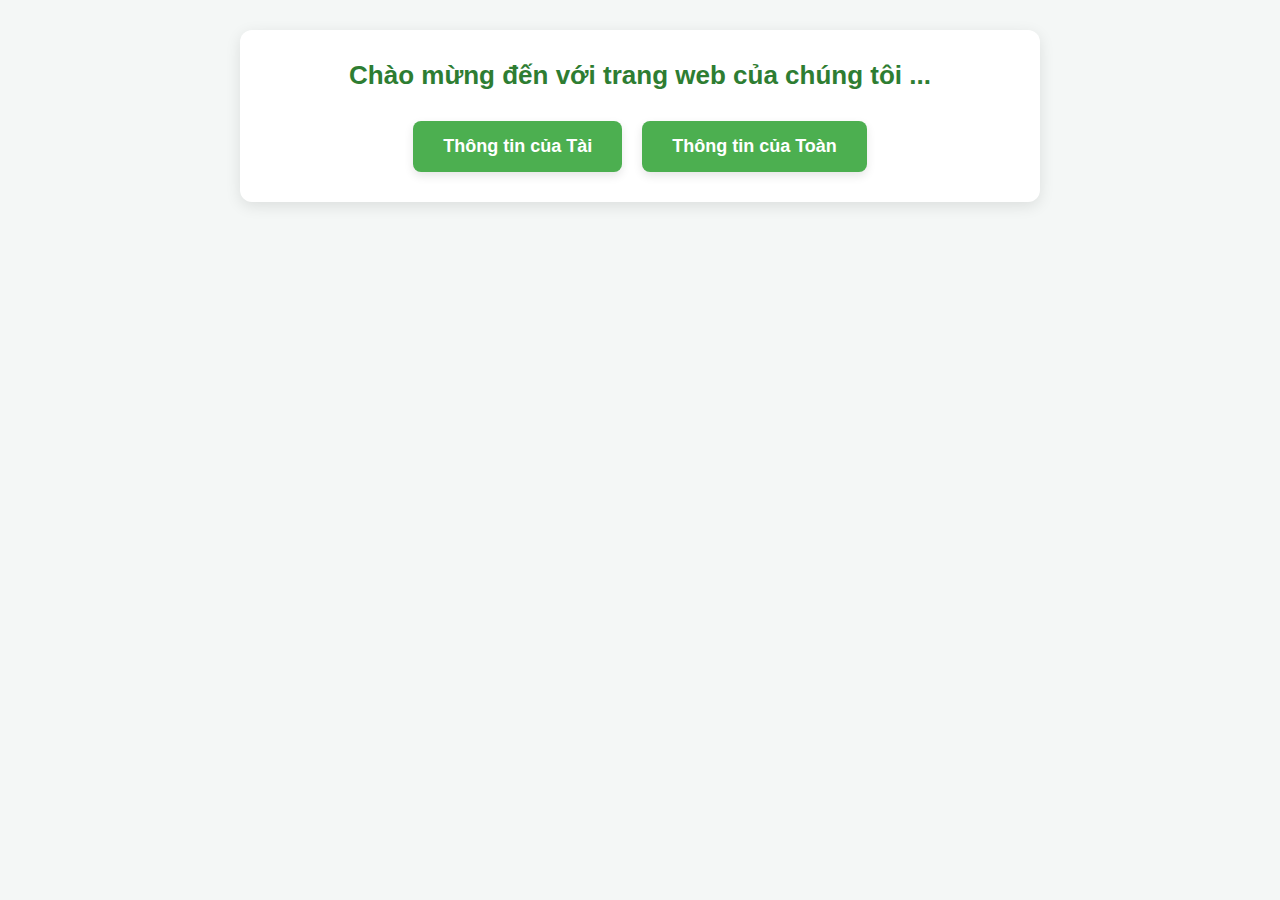
<file: index.html>
<!DOCTYPE html>
<html lang="en">
<head>
    <meta charset="UTF-8">
    <meta name="viewport" content="width=device-width, initial-scale=1.0">
    <title>Trang chủ</title>
    <link rel="stylesheet" href="styles.css">
</head>
<body>
    <div class="container">
        <h1 style="text-align: center;">Chào mừng đến với trang web của chúng tôi ...</h1>
        <div class="btn-container">
            <a href="tai.html" class="btn">Thông tin của Tài</a>
            <a href="toan.html" class="btn">Thông tin của Toàn</a>
        </div>
    </div>
</body>
</html>
</file>
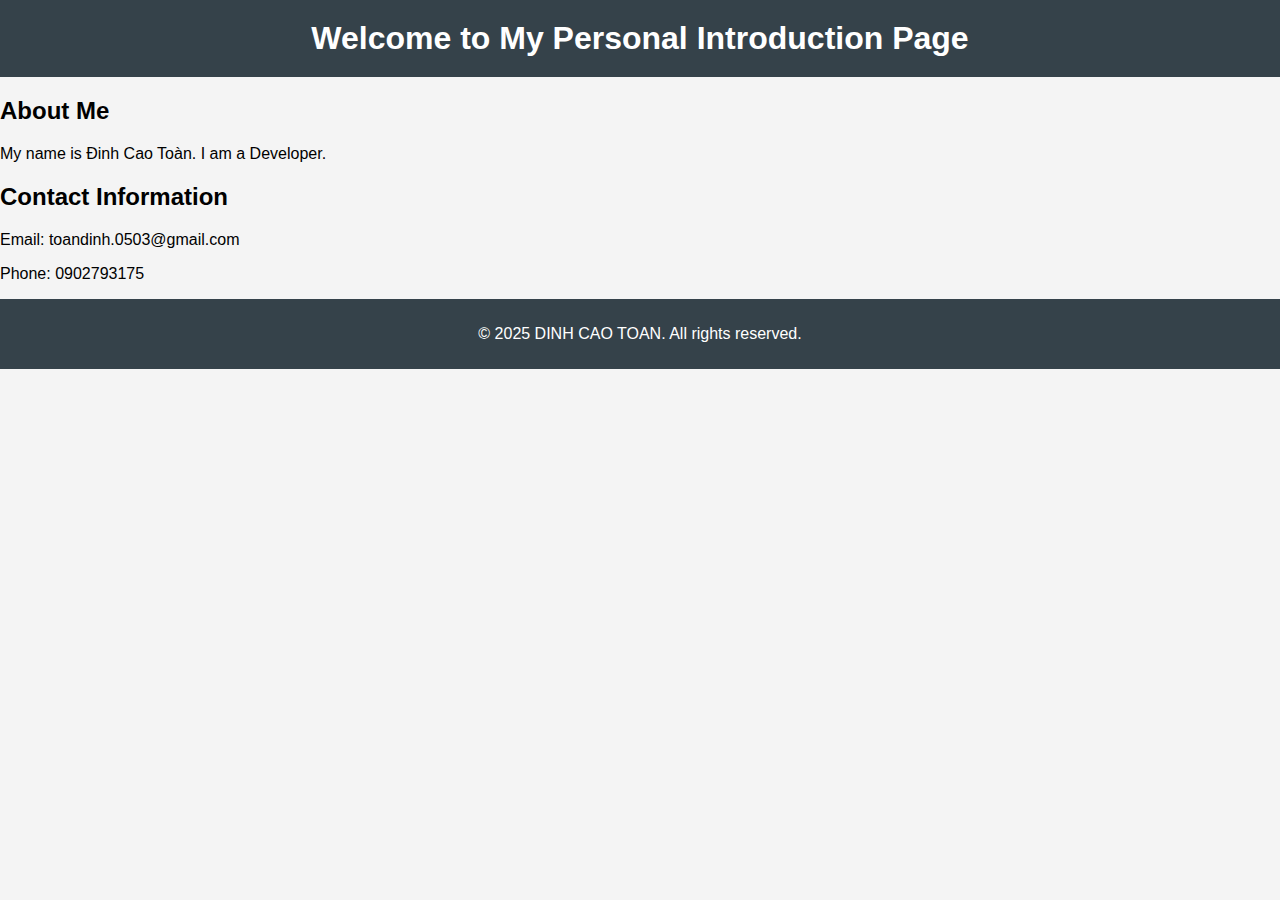
<file: personal-info-intro/index.html>
<!DOCTYPE html>
<html lang="en">

<head>
    <meta charset="UTF-8">
    <meta name="viewport" content="width=device-width, initial-scale=1.0">
    <title>Personal Information Introduction</title>
    <link rel="stylesheet" href="css/styles.css">
</head>

<body>
    <header>
        <h1>Welcome to My Personal Introduction Page</h1>
    </header>
    <section id="about-me">
        <h2>About Me</h2>
        <p>My name is Đinh Cao Toàn. I am a Developer.</p>
        <p></p>
    </section>
    <section id="contact-info">
        <h2>Contact Information</h2>
        <p>Email: toandinh.0503@gmail.com</p>
        <p>Phone: 0902793175</p>
    </section>
    <footer>
        <p>&copy; 2025 DINH CAO TOAN. All rights reserved.</p>
    </footer>
    <script src="js/scripts.js"></script>
</body>

</html>
</file>
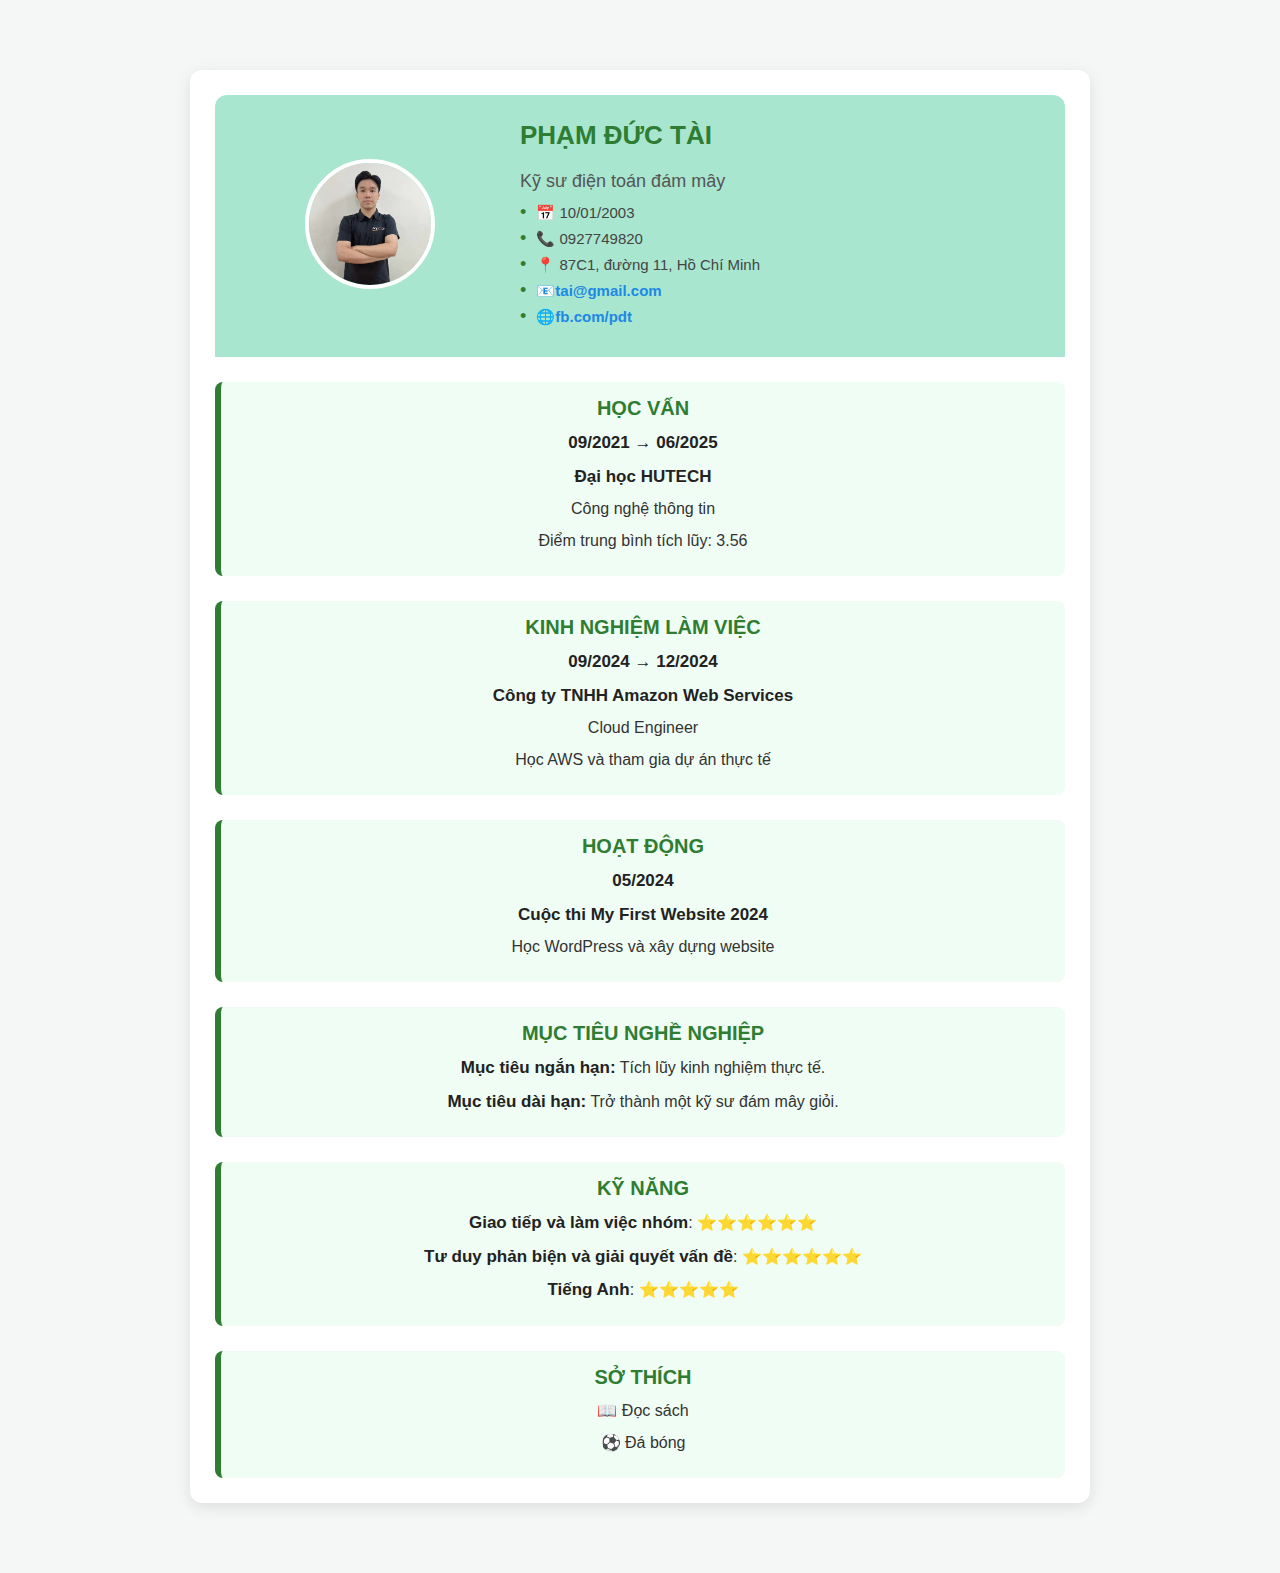
<file: tai.html>
<!DOCTYPE html>
<html lang="vi">
<head>
    <meta charset="UTF-8">
    <meta name="viewport" content="width=device-width, initial-scale=1.0">
    <title>CV - Phạm Đức Tài</title>
    <link rel="stylesheet" href="styles.css">
</head>
<body>
    <div class="cv-container">
        <div class="header">
            <div class="profile">
                <img src="phamductai.jpg" alt="Ảnh đại diện">
            </div>
            <div class="info">
                <h1>PHẠM ĐỨC TÀI</h1>
                <p>Kỹ sư điện toán đám mây</p>
                <ul>
                    <li>📅 10/01/2003</li>
                    <li>📞 0927749820</li>
                    <li>📍 87C1, đường 11, Hồ Chí Minh</li>
                    <li>📧 <a href="mailto:tai@gmail.com">tai@gmail.com</a></li>
                    <li>🌐 <a href="https://fb.com/pdt" target="_blank">fb.com/pdt</a></li>
                </ul>
            </div>
        </div>

        <div class="section">
            <h2>HỌC VẤN</h2>
            <p><strong>09/2021 → 06/2025</strong></p>
            <p><strong>Đại học HUTECH</strong></p>
            <p>Công nghệ thông tin</p>
            <p>Điểm trung bình tích lũy: 3.56</p>
        </div>

        <div class="section">
            <h2>KINH NGHIỆM LÀM VIỆC</h2>
            <p><strong>09/2024 → 12/2024</strong></p>
            <p><strong>Công ty TNHH Amazon Web Services</strong></p>
            <p>Cloud Engineer</p>
            <p>Học AWS và tham gia dự án thực tế</p>
        </div>

        <div class="section">
            <h2>HOẠT ĐỘNG</h2>
            <p><strong>05/2024</strong></p>
            <p><strong>Cuộc thi My First Website 2024</strong></p>
            <p>Học WordPress và xây dựng website</p>
        </div>

        <div class="section">
            <h2>MỤC TIÊU NGHỀ NGHIỆP</h2>
            <p><strong>Mục tiêu ngắn hạn:</strong> Tích lũy kinh nghiệm thực tế.</p>
            <p><strong>Mục tiêu dài hạn:</strong> Trở thành một kỹ sư đám mây giỏi.</p>
        </div>

        <div class="section">
            <h2>KỸ NĂNG</h2>
            <p><strong>Giao tiếp và làm việc nhóm</strong>: ⭐⭐⭐⭐⭐⭐</p>
            <p><strong>Tư duy phản biện và giải quyết vấn đề</strong>: ⭐⭐⭐⭐⭐⭐</p>
            <p><strong>Tiếng Anh</strong>: ⭐⭐⭐⭐⭐</p>
        </div>

        <div class="section">
            <h2>SỞ THÍCH</h2>
            <p>📖 Đọc sách</p>
            <p>⚽ Đá bóng</p>
        </div>
    </div>
</body>
</html>
</file>
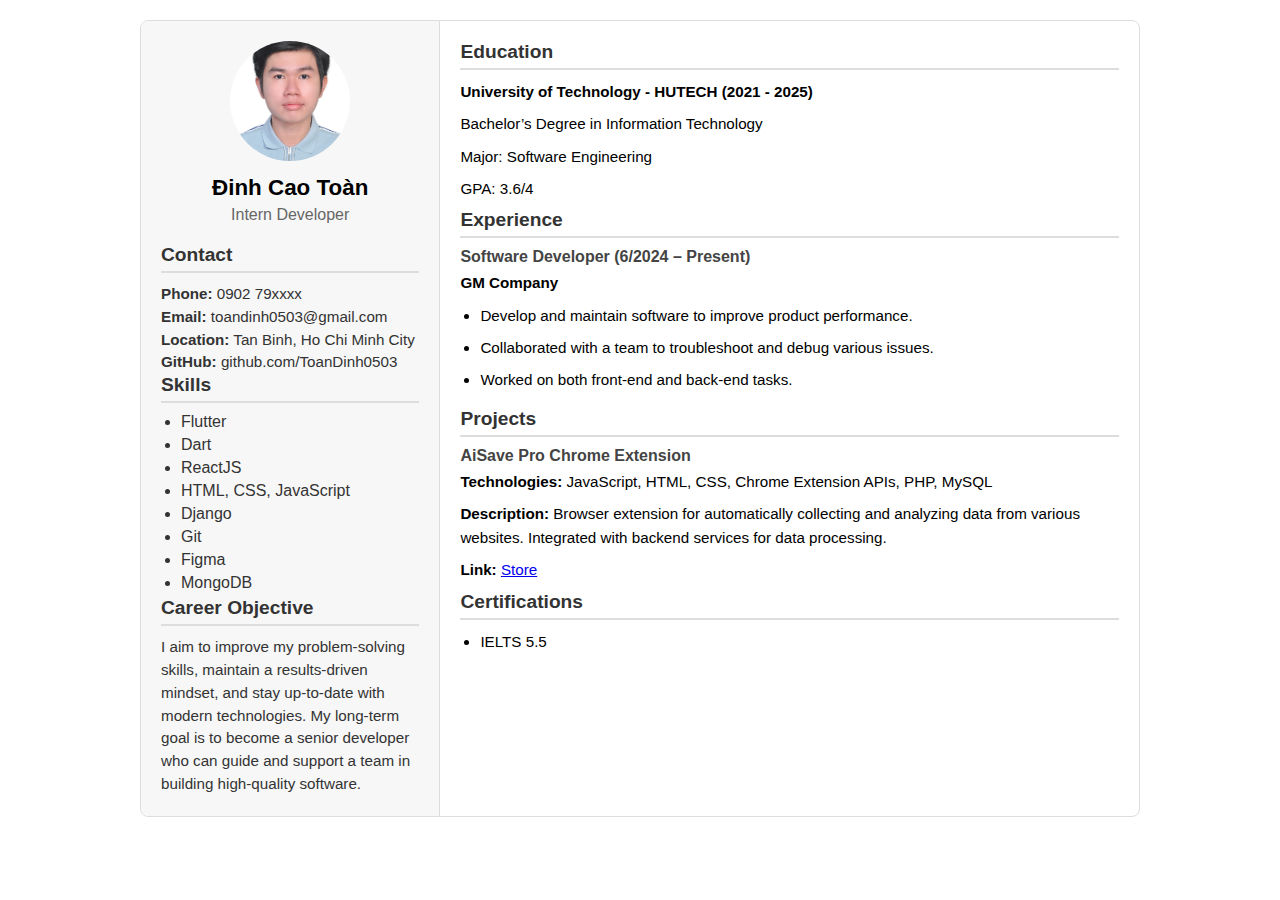
<file: toan.html>
<!DOCTYPE html>
<html lang="en">

<head>
    <meta charset="UTF-8" />
    <meta name="viewport" content="width=device-width, initial-scale=1.0" />
    <title>CV - Đinh Cao Toàn</title>
    <!-- Link to your CSS file -->
    <link rel="stylesheet" href="toan.css" />
</head>

<body>

    <div class="container">

        <!-- Left Column (Profile & Contact) -->
        <div class="left-column">
            <div class="profile-section">
                <!-- Replace "photo.jpg" with your actual photo file or URL -->
                <img src="6145.jpg" alt="Profile Picture" class="profile-pic" />
                <h1 class="name">Đinh Cao Toàn</h1>
                <p class="job-title">Intern Developer</p>
            </div>

            <div class="contact-section">
                <h2>Contact</h2>
                <p><strong>Phone:</strong> 0902 79xxxx</p>
                <p><strong>Email:</strong> <a href="mailto:toandinh0503@gmail.com">toandinh0503@gmail.com</a></p>
                <p><strong>Location:</strong> Tan Binh, Ho Chi Minh City</p>
                <p><strong>GitHub:</strong> <a href="https://github.com/ToanDinh0503"
                        target="_blank">github.com/ToanDinh0503</a></p>
            </div>

            <div class="skills-section">
                <h2>Skills</h2>
                <ul>
                    <li>Flutter</li>
                    <li>Dart</li>
                    <li>ReactJS</li>
                    <li>HTML, CSS, JavaScript</li>
                    <li>Django</li>
                    <li>Git</li>
                    <li>Figma</li>
                    <li>MongoDB</li>
                </ul>
            </div>

            <div class="career-objective">
                <h2>Career Objective</h2>
                <p>
                    I aim to improve my problem-solving skills, maintain a
                    results-driven mindset, and stay up-to-date with modern
                    technologies. My long-term goal is to become a senior developer
                    who can guide and support a team in building high-quality software.
                </p>
            </div>
        </div>

        <!-- Right Column (Education, Experience, Projects, Certifications) -->
        <div class="right-column">

            <div class="education-section">
                <h2>Education</h2>
                <p><strong>University of Technology - HUTECH (2021 - 2025)</strong></p>
                <p>Bachelor’s Degree in Information Technology</p>
                <p>Major: Software Engineering</p>
                <p>GPA: 3.6/4</p>
            </div>

            <div class="experience-section">
                <h2>Experience</h2>
                <h3>Software Developer (6/2024 – Present)</h3>
                <p><strong>GM Company</strong></p>
                <ul>
                    <li>Develop and maintain software to improve product performance.</li>
                    <li>Collaborated with a team to troubleshoot and debug various issues.</li>
                    <li>Worked on both front-end and back-end tasks.</li>
                </ul>
            </div>

            <div class="projects-section">
                <h2>Projects</h2>
                <h3>AiSave Pro Chrome Extension</h3>
                <p><strong>Technologies:</strong> JavaScript, HTML, CSS, Chrome Extension APIs, PHP, MySQL</p>
                <p>
                    <strong>Description:</strong>
                    Browser extension for automatically collecting and analyzing data from various websites.
                    Integrated with backend services for data processing.
                </p>
                <p>
                    <strong>Link:</strong>
                    <a href="https://chromewebstore.google.com/detail/alisave-pro-download-alie/ghcblfjepeeocokmmjjdfcigdbfgbejp"
                        target="_blank">Store</a>
                </p>
            </div>

            <div class="certifications-section">
                <h2>Certifications</h2>
                <ul>
                    <li>IELTS 5.5</li>
                </ul>
            </div>

        </div> <!-- End Right Column -->

    </div> <!-- End Container -->

</body>

</html>
</file>
<file: personal-info-intro/css/styles.css>
body {
    font-family: Arial, sans-serif;
    margin: 0;
    padding: 0;
    background-color: #f4f4f4;
}

header {
    background: #35424a;
    color: #ffffff;
    padding: 20px 0;
    text-align: center;
}

h1 {
    margin: 0;
}

.container {
    width: 80%;
    margin: auto;
    overflow: hidden;
}

.bio {
    background: #ffffff;
    padding: 20px;
    margin: 20px 0;
    border-radius: 5px;
    box-shadow: 0 0 10px rgba(0, 0, 0, 0.1);
}

.contact-info {
    background: #ffffff;
    padding: 20px;
    margin: 20px 0;
    border-radius: 5px;
    box-shadow: 0 0 10px rgba(0, 0, 0, 0.1);
}

footer {
    text-align: center;
    padding: 10px 0;
    background: #35424a;
    color: #ffffff;
    position: relative;
    bottom: 0;
    width: 100%;
}
</file>
<file: styles.css>
/* Reset */
* {
    margin: 0;
    padding: 0;
    box-sizing: border-box;
}

body {
    font-family: 'Arial', sans-serif;
    background: #f4f7f6;
    color: #333;
}

/* Tổng quan CV */
.cv-container {
    width: 900px;
    margin: 40px auto;
    background: white;
    padding: 25px;
    border-radius: 12px;
    box-shadow: 0px 4px 15px rgba(0, 0, 0, 0.1);
    transition: transform 0.3s ease-in-out;
}

.cv-container:hover {
    transform: scale(1.02);
}

/* Header */
.header {
    display: flex;
    align-items: center;
    background: #a8e6cf;
    padding: 25px;
    border-radius: 12px 12px 0 0;
    text-align: left;
}

.profile {
    flex: 1;
    text-align: center;
}

.profile img {
    width: 130px;
    height: 130px;
    border-radius: 50%;
    border: 4px solid white;
    object-fit: cover;
}

.info {
    flex: 2;
    margin-left: 20px;
}

.info h1 {
    font-size: 26px;
    color: #2e7d32;
    font-weight: bold;
}

.info p {
    font-size: 18px;
    color: #555;
    margin-bottom: 10px;
}

.info ul {
    list-style: none;
    padding: 0;
}

.info ul li {
    font-size: 15px;
    color: #444;
    margin-bottom: 5px;
    display: flex;
    align-items: center;
}

.info ul li::before {
    content: "•";
    color: #2e7d32;
    font-size: 18px;
    margin-right: 10px;
}

/* Các phần nội dung */
.section {
    margin-top: 25px;
    padding: 15px;
    border-left: 6px solid #2e7d32;
    background: #f0fdf4;
    border-radius: 8px;
    transition: all 0.3s ease-in-out;
}

.section:hover {
    background: #e8f7eb;
}

.section h2 {
    color: #2e7d32;
    font-size: 20px;
    margin-bottom: 10px;
}

.section p {
    font-size: 16px;
    line-height: 1.5;
    margin-bottom: 8px;
}

.section p strong {
    color: #222;
    font-size: 17px;
}

/* Kỹ năng */
.skills {
    display: flex;
    flex-wrap: wrap;
    gap: 10px;
}

.skill-item {
    background: #2e7d32;
    color: white;
    padding: 8px 15px;
    border-radius: 5px;
    font-size: 14px;
}

/* Danh sách sở thích */
.hobbies {
    display: flex;
    gap: 15px;
    flex-wrap: wrap;
}

.hobby-item {
    background: #f5f5f5;
    padding: 10px 20px;
    border-radius: 20px;
    font-size: 14px;
    color: #444;
    border: 1px solid #ddd;
}

/* Liên kết */
a {
    text-decoration: none;
    color: #1e88e5;
    font-weight: bold;
}

a:hover {
    text-decoration: underline;
    color: #0d47a1;
}

/* Reset CSS */
* {
    margin: 0;
    padding: 0;
    box-sizing: border-box;
}

/* Thiết lập chung */
body {
    font-family: 'Arial', sans-serif;
    background: #f4f7f6;
    color: #333;
    text-align: center;
    padding: 30px 0;
}

/* Container chính */
.container {
    max-width: 800px;
    margin: 0 auto;
    background: white;
    padding: 30px;
    border-radius: 12px;
    box-shadow: 0px 4px 15px rgba(0, 0, 0, 0.1);
    transition: transform 0.3s ease-in-out;
}

/* Hiệu ứng hover nhẹ */
.container:hover {
    transform: scale(1.02);
}

/* Tiêu đề chính */
h1 {
    font-size: 26px;
    color: #2e7d32;
    margin-bottom: 20px;
}

/* Bố cục nút */
.btn-container {
    display: flex;
    justify-content: center;
    gap: 20px;
    margin-top: 30px;
}

/* Nút bấm */
.btn {
    display: inline-block;
    padding: 15px 30px;
    font-size: 18px;
    font-weight: bold;
    border: none;
    border-radius: 8px;
    cursor: pointer;
    text-decoration: none;
    transition: all 0.3s ease-in-out;
    background: #4CAF50;
    color: white;
    box-shadow: 0px 4px 10px rgba(0, 0, 0, 0.1);
}

/* Hiệu ứng hover */
.btn:hover {
    background: #45a049;
    transform: translateY(-2px);
    box-shadow: 0px 6px 12px rgba(0, 0, 0, 0.2);
}

/* Responsive cho mobile */
@media (max-width: 600px) {
    .btn-container {
        flex-direction: column;
        gap: 15px;
    }

    .btn {
        width: 100%;
    }
}
</file>
<file: toan.css>
/* Basic Reset */
* {
  margin: 0;
  padding: 0;
  box-sizing: border-box;
}

/* Container for the entire CV */
.container {
  display: flex;
  max-width: 1000px;
  margin: 20px auto;
  font-family: Arial, sans-serif;
  background-color: #ffffff;
  border: 1px solid #ddd;
  border-radius: 8px;
  overflow: hidden;
}

/* Left Column */
.left-column {
  width: 30%;
  background-color: #f7f7f7;
  padding: 20px;
  border-right: 1px solid #ddd;
}

/* Right Column */
.right-column {
  width: 70%;
  padding: 20px;
}

/* Profile Section */
.profile-section {
  text-align: center;
  margin-bottom: 20px;
}

.profile-pic {
  width: 120px;
  height: 120px;
  border-radius: 50%;
  object-fit: cover;
  margin-bottom: 10px;
}

.name {
  font-size: 1.4rem;
  font-weight: bold;
  margin-bottom: 5px;
}

.job-title {
  font-size: 1rem;
  color: #666;
}

/* Section Headings */
.left-column h2,
.right-column h2 {
  font-size: 1.2rem;
  margin-bottom: 10px;
  color: #333;
  border-bottom: 2px solid #ddd;
  padding-bottom: 5px;
}

/* Contact Section */
.contact-section p,
.contact-section a {
  font-size: 0.95rem;
  line-height: 1.5;
  color: #333;
  text-decoration: none;
}

/* Skills Section */
.skills-section ul {
  list-style-type: disc;
  margin-left: 20px;
  color: #333;
}

.skills-section li {
  margin-bottom: 5px;
}

/* Career Objective */
.career-objective p {
  font-size: 0.95rem;
  line-height: 1.5;
  color: #333;
}

/* Education, Experience, Projects, Certifications */
.right-column p,
.right-column li {
  font-size: 0.95rem;
  line-height: 1.6;
  margin-bottom: 8px;
}

.right-column h3 {
  font-size: 1rem;
  margin: 10px 0 5px;
  color: #444;
}

.right-column ul {
  list-style-type: disc;
  margin-left: 20px;
  margin-bottom: 15px;
}

/* Responsive Adjustments */
@media screen and (max-width: 768px) {
  .container {
    flex-direction: column;
  }
  .left-column,
  .right-column {
    width: 100%;
    border-right: none;
    border-bottom: 1px solid #ddd;
  }
}
</file>
